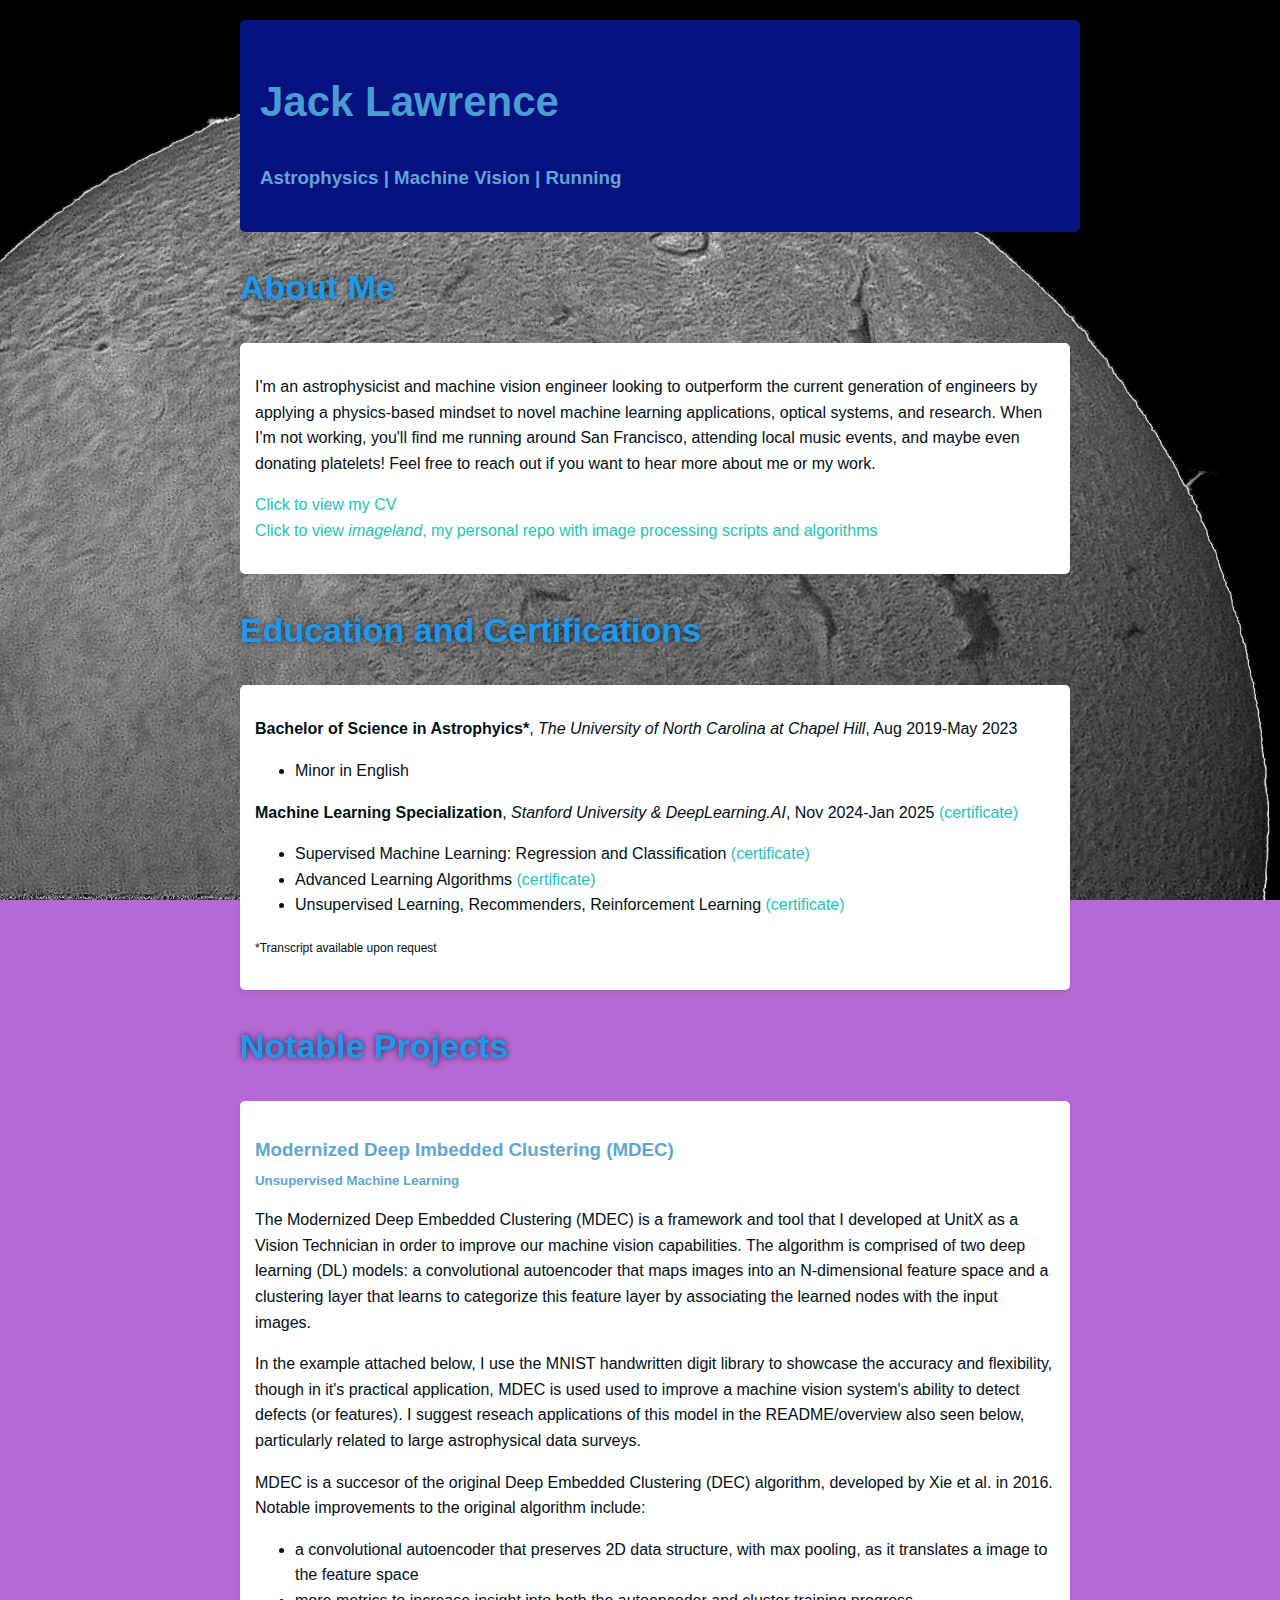
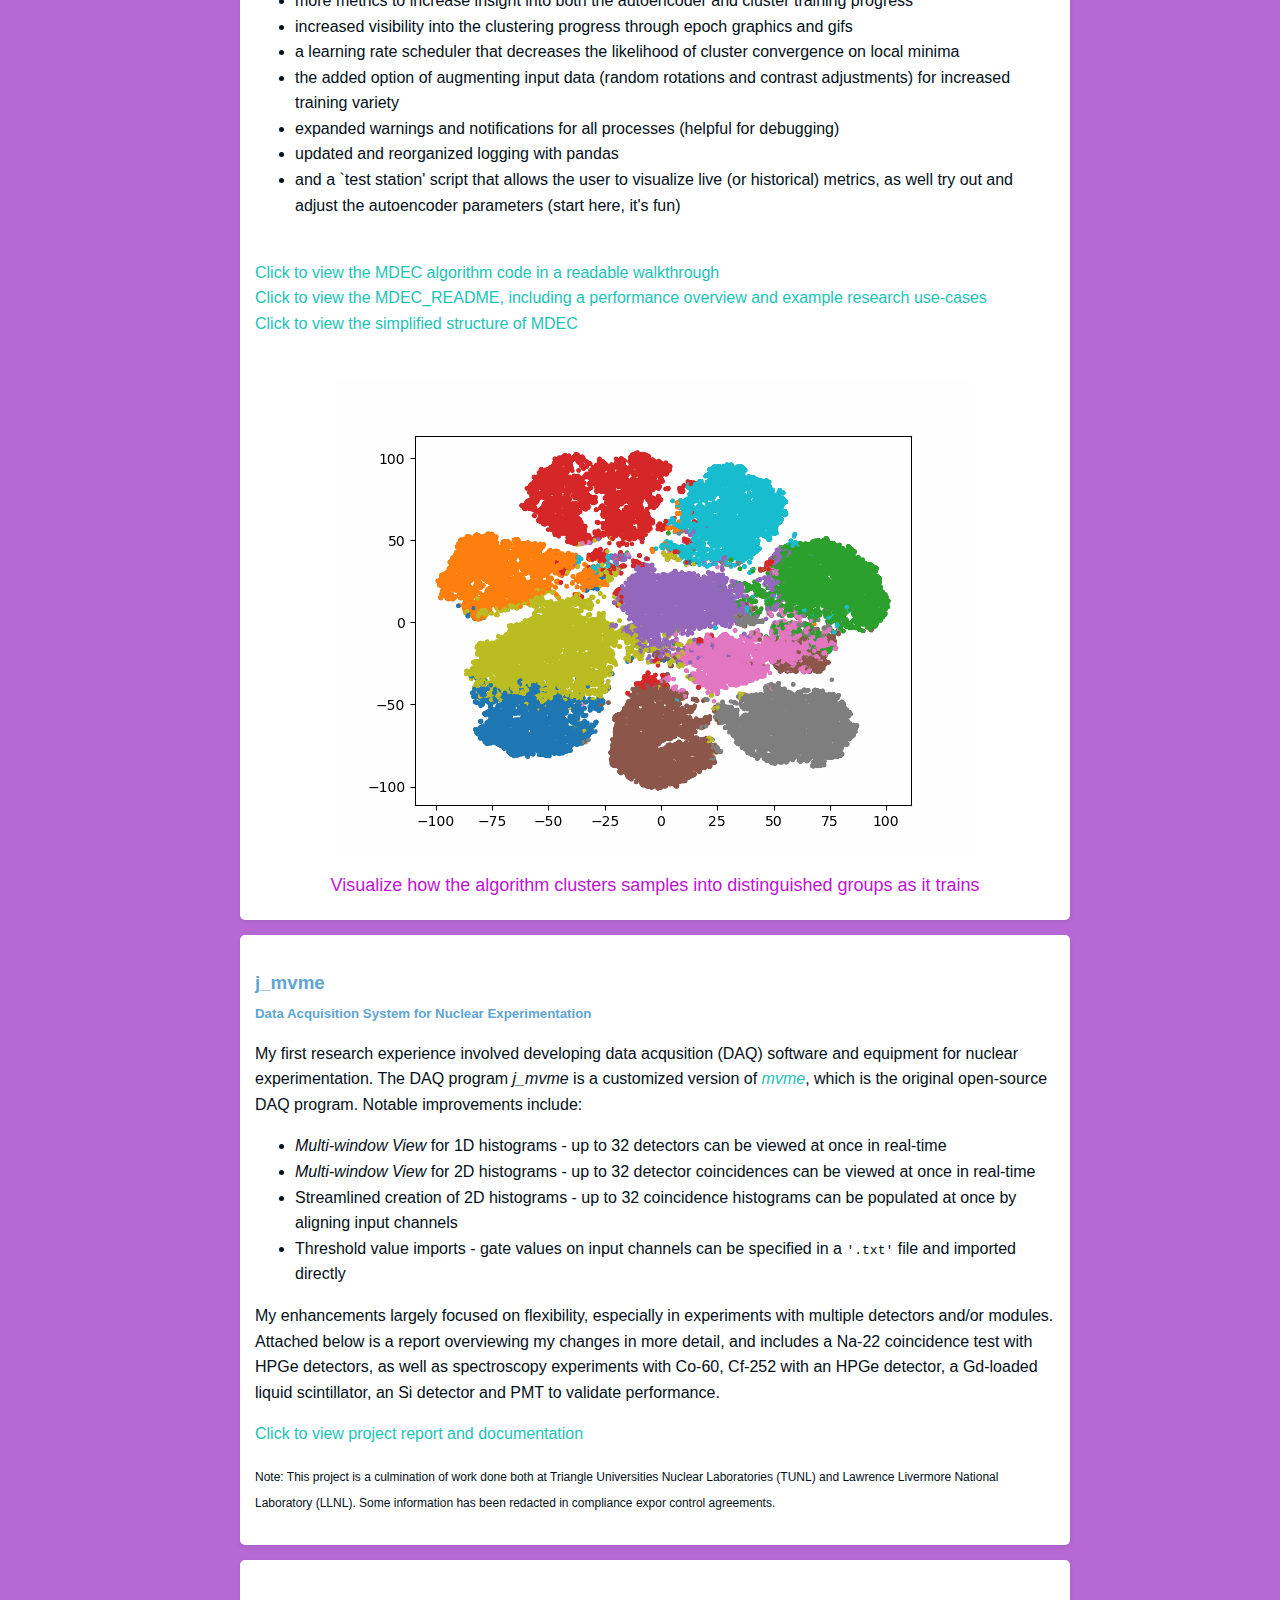
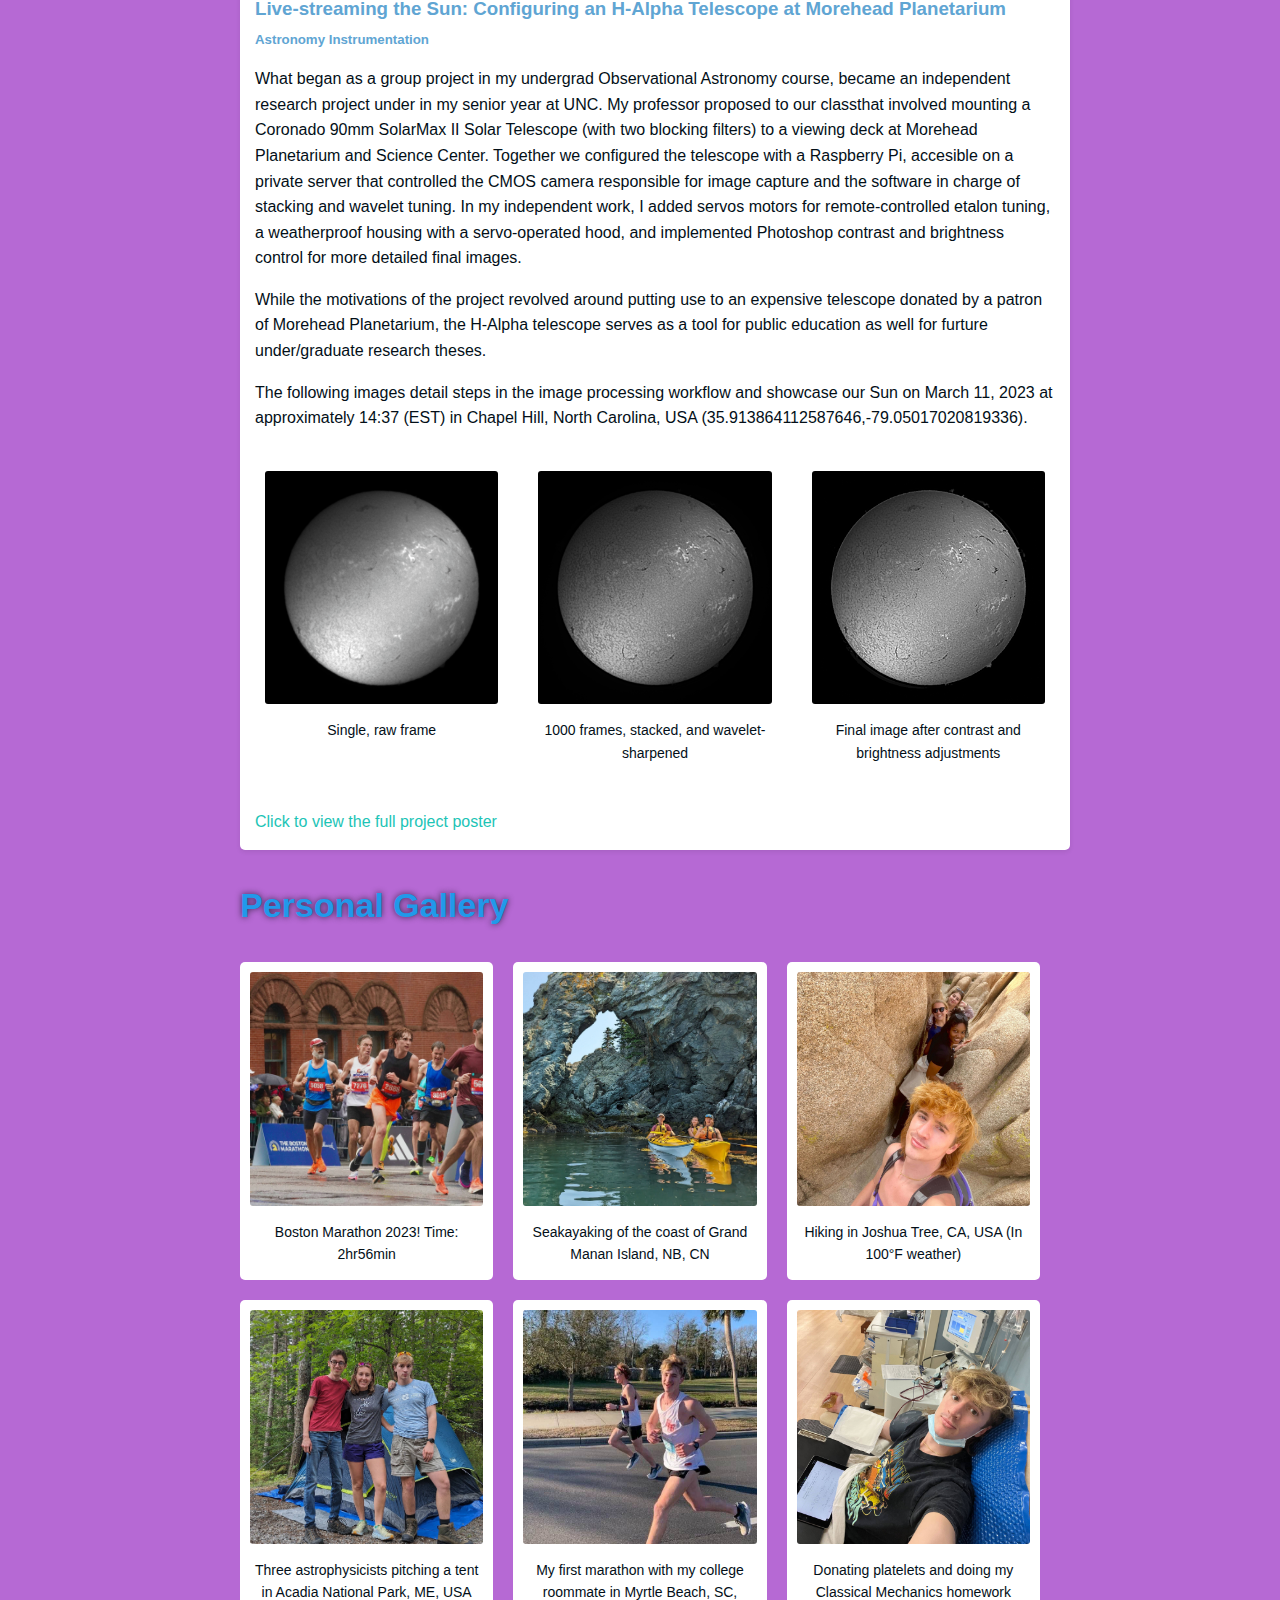
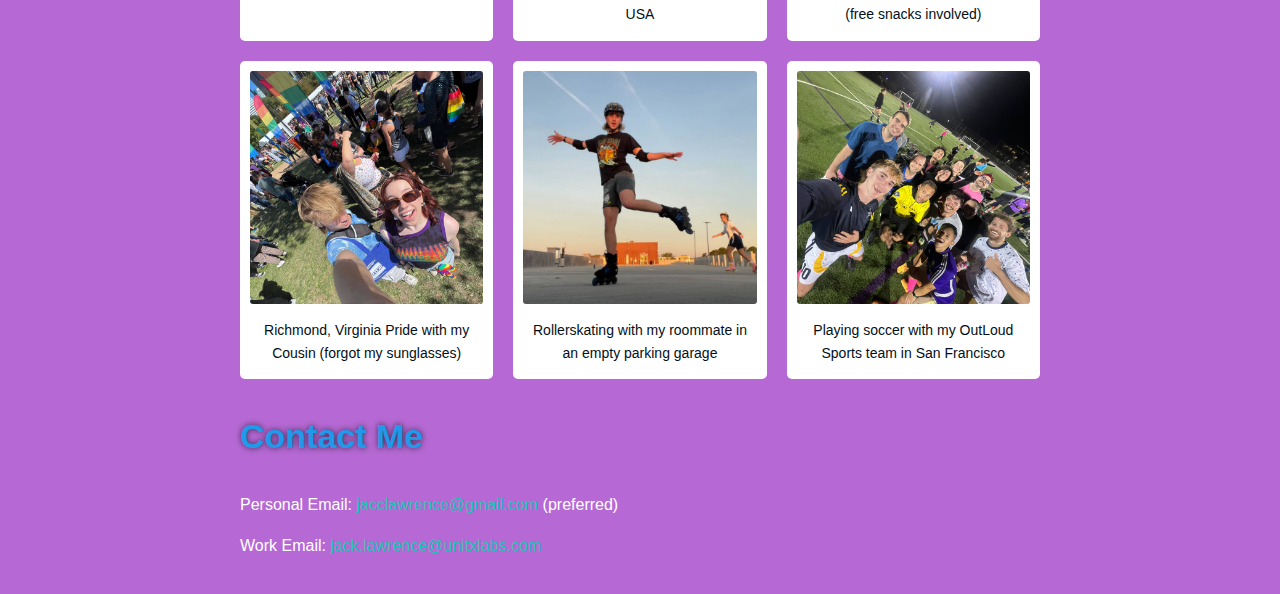
<file: index.html>
<!DOCTYPE html>
<html lang="en">
<head>
    <meta charset="UTF-8">
    <meta name="viewport" content="width=device-width, initial-scale=1.0">
    <title>Jack Lawrence - Portfolio</title>
    <style>
        body {
            font-family: 'Tahoma', sans-serif;
            color: #ffffff;
            max-width: 800px;
            margin: 0 auto;
            padding: 20px;
            line-height: 1.6;

            background-image: url('background_sun.png');
            background-size: cover;
            background-position: center;
            background-attachment: fixed;
            background-repeat: no-repeat;
            background-color: #b669d4;
        }

        header {
            background-color: #051280;
            width: 100%;
            color: #3356f1c0;
            padding: 20px;
            border-radius: 5px;
            margin-bottom: 20px;
        }

        .project {
            background-color: white;
            width: 100%;
            padding: 15px 15px;
            margin-bottom: 15px;
            border-radius: 5px;
            box-shadow: 0 2px 5px #00000015;;
            color: #030f18;
        }

        .blurb {
            background-color: #320580a1;
            width: 100%;
            padding: 3px 8px;
            margin-bottom: 15px;
            border-radius: 5px;
            box-shadow: 0 2px 5px #00000015;
            color: #030f18;
        }

        a {
            color: #1cc4b6;
            text-decoration: none;
        }

        a:hover {
            text-decoration: underline;
        }

        .pdf-container {
            width: 100%;
            margin: 10px 0;
            background: #f5f5f5;
            border: 1px solid #ddd;
            display: flex;
            justify-content: center;
        }
        
        .pdf-container embed {
            width: 100%;
            height: auto;
            min-height: 580px; 
            border: none;
        }

        h1 {
            font-size: 42px;
            color: #4B9CD3;
        }

        h2 {
            font-size: 34px;
            color: #2199ea;
            text-shadow: 0 0 6px #0b0e18c0;
        }

        h3 {
            color: #60a5d3;
        }

        h5 {
            color: #60a5d3;
        }

        .project h3 {
            margin-bottom: 5px;
        }

        .project h5 {
            margin-top: 5px;
            margin-bottom: 10px;
        }

        .gallery {
            display: grid;
            grid-template-columns: repeat(3, 1fr);
            gap: 20px;
            margin: 30px 0;
        }

        .gallery-item {
            background-color: white;
            border-radius: 5px;
            padding: 10px;
            color: #030f18;
            text-align: center;
        }

        .gallery-image {
            width: 100%;
            height: 0;
            padding-bottom: 100%;
            position: relative;
            overflow: hidden;
            border-radius: 3px;
            margin-bottom: 10px;
        }

        .gallery-image img {
            position: absolute;
            top: 0;
            left: 0;
            width: 100%;
            height: 100%;
            object-fit: cover;
        }

        .gallery-caption {
            font-size: 14px;
            padding: 5px;
        }

        .gif-caption {
            font-size: 18px;
            padding: 5px;
            color: #c113d8;
            text-align: center;
        }

        .gif-container {
            text-align: center;
            margin: 0px 0;
        }
    </style>
</head>
<body>
    <header>
        <h1>Jack Lawrence</h1>
        <h3>Astrophysics | Machine Vision | Running</h3>
    </header>

    <section id="about">
        <h2>About Me</h2>

        <div class="project">
            <p>
                I'm an astrophysicist and machine vision engineer looking to outperform the current generation of engineers by applying a
                physics-based mindset to novel machine learning applications, optical systems, and research. When I'm not working, you'll find me running around San Francisco, 
                attending local music events, and maybe even donating platelets! Feel free to reach out if you want to hear more about me or my work.
            </p>
            <p>
                <a href="docs/LawrenceCV_2025_etc.pdf" target="_blank">Click to view my CV</a><br>
                <a href="https://github.com/jaccl17/imageland" target="_blank">Click to view <em>imageland</em>, my personal repo with image processing scripts and algorithms</a>
            </p>
        </div>
    </section>

    <section id="about">
        <h2>Education and Certifications</h2>

        <div class="project">
            <p>
                <b>Bachelor of Science in Astrophyics*</b>, <em>The University of North Carolina at Chapel Hill</em>, Aug 2019-May 2023
                <ul>
                    <li>Minor in English</li>
                </ul>
            </p>
            <p>
                <b>Machine Learning Specialization</b>, <em>Stanford University & DeepLearning.AI</em>, Nov 2024-Jan 2025 <a href="certificates/Coursera_RTBETC4ZVQL1.pdf" target="_blank">(certificate)</a><br>
                <ul>
                    <li>Supervised Machine Learning: Regression and Classification</b> <a href="certificates/Coursera_ECE4CZYJPANU.pdf" target="_blank">(certificate)</a></li>
                    <li>Advanced Learning Algorithms <a href="certificates/Coursera_BQMYKWB6MF9B.pdf" target="_blank">(certificate)</a></li>
                    <li>Unsupervised Learning, Recommenders, Reinforcement Learning <a href="certificates/Coursera_FLWZPO1N9WEY.pdf" target="_blank">(certificate)</a></li>
                </ul>
            </p>
            <p><span style="font-size: 12px;">*Transcript available upon request</span></p>
        </div>
    </section>

    <section id="projects">
        <h2>Notable Projects</h2>
        
        <div class="project">
            <h3>Modernized Deep Imbedded Clustering (MDEC)</h3>
            <h5>Unsupervised Machine Learning</h5>
            <p>The Modernized Deep Embedded Clustering (MDEC) is a framework and tool that I
                developed at UnitX as a Vision Technician in order to improve our machine vision capabilities. 
                The algorithm is comprised of two deep learning (DL) models: a convolutional autoencoder that maps images into an N-dimensional feature
                space and a clustering layer that learns to categorize this feature layer by associating
                the learned nodes with the input images.</p>
            <p>
                In the example attached below, I use the MNIST handwritten digit library to showcase the accuracy and flexibility,
                though in it's practical application, MDEC is used used to improve a machine vision system's ability to detect defects (or features). I suggest reseach applications of this model
                in the README/overview also seen below, particularly related to large astrophysical data surveys. </p>
            <p>
                MDEC is a succesor of the original Deep Embedded Clustering (DEC) algorithm, developed by Xie et al. in 2016. Notable improvements to the original algorithm include:
                <ul>
                    <li>a convolutional autoencoder that preserves 2D data structure, with max pooling, as it translates a image to the feature space</li>
                    <li>more metrics to increase insight into both the autoencoder and cluster training progress</li>
                    <li>increased visibility into the clustering progress through epoch graphics and gifs </li>
                    <li>a learning rate scheduler that decreases the likelihood of cluster convergence on local minima </li>
                    <li>the added option of augmenting input data (random rotations and contrast adjustments) for increased training variety</li>
                    <li>expanded warnings and notifications for all processes (helpful for debugging)</li>
                    <li>updated and reorganized logging with pandas</li>
                    <li>and a `test station' script that allows the user to visualize live (or historical) metrics, as well try out and adjust the autoencoder parameters (start here, it's fun)</li>
                </ul>
                <br>
                <a href="docs/MDEC_combined.html" target="_blank">Click to view the MDEC algorithm code in a readable walkthrough</a> <br>
                <a href="docs/MDEC_README.pdf" target="_blank">Click to view the MDEC_README, including a performance overview and example research use-cases</a> <br>
                <a href="docs/mdec_model.png" target="_blank">Click to view the simplified structure of MDEC</a>
            </p>
            <br>
            <div class="gif-container">
                <img src="docs/map_delayed.gif" alt="clustering gif" style="max-width: 80%;">
            </div>
            <div class="gif-caption">Visualize how the algorithm clusters samples into distinguished groups as it trains</div>
        </div>
        
        <div class="project">
            <h3>j_mvme</h3>
            <h5>Data Acquisition System for Nuclear Experimentation</h5>
            <p>My first research experience involved developing data acqusition (DAQ) software and equipment for nuclear experimentation. The DAQ program <em>j_mvme</em> is a customized version of
                <em><a href="https://www.mesytec.com/downloads/mvme.html" target="_blank">mvme</a></em>, which is the original open-source DAQ program. Notable improvements include:
                <ul>
                    <li><em>Multi-window View</em> for 1D histograms - up to 32 detectors can be viewed at once in real-time</li>
                    <li><em>Multi-window View</em> for 2D histograms - up to 32 detector coincidences can be viewed at once in real-time</li>
                    <li>Streamlined creation of 2D histograms - up to 32 coincidence histograms can be populated at once by aligning input channels</li>
                    <li>Threshold value imports - gate values on input channels can be specified in a <tt>'.txt'</tt> file and imported directly</li>
                </ul>
                My enhancements largely focused on flexibility, especially in experiments with multiple detectors and/or modules. Attached below is a report overviewing my changes in more detail, 
                and includes a Na-22 coincidence test with HPGe detectors, as well as spectroscopy experiments with Co-60, Cf-252 with an HPGe detector, a Gd-loaded liquid scintillator, an Si detector and PMT
                to validate performance. <br>
                </p>
            <a href="docs/j_mvme_documentation-compressed.pdf" target="_blank">Click to view project report and documentation</a>
            <p><span style="font-size: 12px;">Note: This project is a culmination of work done both at Triangle Universities Nuclear Laboratories (TUNL) and Lawrence Livermore National Laboratory (LLNL). Some information has been redacted in compliance
                expor control agreements.</span></p>
        </div>

        <div class="project">
            <h3>Live-streaming the Sun: Configuring an H-Alpha Telescope at Morehead Planetarium</h3>
            <h5>Astronomy Instrumentation</h5>
            <p>What began as a group project in my undergrad Observational Astronomy course, became an independent research project under in my senior year at UNC. My professor proposed to our classthat involved mounting 
                a Coronado 90mm SolarMax II Solar Telescope (with two blocking filters) to a viewing deck at Morehead Planetarium and Science Center. Together we configured the telescope with a Raspberry Pi, accesible on a private server
                that controlled the CMOS camera responsible for image capture and the software in charge of stacking and wavelet tuning. In my independent work, I added servos motors for remote-controlled etalon tuning, a weatherproof housing
                with a servo-operated hood, and implemented Photoshop contrast and brightness control for more detailed final images. </p>
            <p>
                While the motivations of the project revolved around putting use to an expensive telescope donated by a patron of Morehead Planetarium, the H-Alpha telescope serves as a tool for public education as well for furture under/graduate
                research theses. </p>
            <p>
                The following images detail steps in the image processing workflow and showcase our Sun on March 11, 2023 at approximately 14:37 (EST) in Chapel Hill, North Carolina, USA (35.913864112587646,-79.05017020819336).
            </p>
            <div class="gallery">
                <div class="gallery-item">
                    <div class="gallery-image">
                        <img src="sun_pics/sun_raw.png" alt="single frame">
                    </div>
                    <div class="gallery-caption">Single, raw frame</div>
                </div>
                
                <div class="gallery-item">
                    <div class="gallery-image">
                        <img src="sun_pics/sun_stacked_wavelets.png" alt="stacked, wavelet sharpened">
                    </div>
                    <div class="gallery-caption">1000 frames, stacked, and wavelet-sharpened</div>
                </div>
                
                <div class="gallery-item">
                    <div class="gallery-image">
                        <img src="sun_pics/sun_final.png" alt="contrast, brightness adjustments">
                    </div>
                    <div class="gallery-caption">Final image after contrast and brightness adjustments</div>
                </div>
            </div>
            <a href="docs/H-Alpha_project_poster.pdf" target="_blank">Click to view the full project poster</a>
        </div>
    </section>

    <section id="gallery">
        <h2>Personal Gallery</h2>
        <div class="gallery">
            
            <div class="gallery-item">
                <div class="gallery-image">
                    <img src="personal_gallery/boston.jpg" alt="Gallery Image 1">
                </div>
                <div class="gallery-caption">Boston Marathon 2023! Time: 2hr56min</div>
            </div>
            
            <div class="gallery-item">
                <div class="gallery-image">
                    <img src="personal_gallery/grand_manan_seakayaking.jpg" alt="Gallery Image 2">
                </div>
                <div class="gallery-caption">Seakayaking of the coast of Grand Manan Island, NB, CN</div>
            </div>
            
            <div class="gallery-item">
                <div class="gallery-image">
                    <img src="personal_gallery/joshua_tree.jpg" alt="Gallery Image 3">
                </div>
                <div class="gallery-caption">Hiking in Joshua Tree, CA, USA (In 100&degF weather)</div>
            </div>
            
            <div class="gallery-item">
                <div class="gallery-image">
                    <img src="personal_gallery/maine_camping.jpg" alt="Gallery Image 4">
                </div>
                <div class="gallery-caption"> Three astrophysicists pitching a tent in Acadia National Park, ME, USA</div>
            </div>
            
            <div class="gallery-item">
                <div class="gallery-image">
                    <img src="personal_gallery/myrtle.jpg" alt="Gallery Image 5">
                </div>
                <div class="gallery-caption">My first marathon with my college roommate in Myrtle Beach, SC, USA</div>
            </div>
            
            <div class="gallery-item">
                <div class="gallery-image">
                    <img src="personal_gallery/platelets.jpg" alt="Gallery Image 6">
                </div>
                <div class="gallery-caption">Donating platelets and doing my Classical Mechanics homework (free snacks involved)</div>
            </div>
            
            <div class="gallery-item">
                <div class="gallery-image">
                    <img src="personal_gallery/richmond_pride.jpg" alt="Gallery Image 7">
                </div>
                <div class="gallery-caption">Richmond, Virginia Pride with my Cousin (forgot my sunglasses)</div>
            </div>
            
            <div class="gallery-item">
                <div class="gallery-image">
                    <img src="personal_gallery/rollerskating.jpg" alt="Gallery Image 8">
                </div>
                <div class="gallery-caption">Rollerskating with my roommate in an empty parking garage</div>
            </div>
            
            <div class="gallery-item">
                <div class="gallery-image">
                    <img src="personal_gallery/soccer.jpg" alt="Gallery Image 9">
                </div>
                <div class="gallery-caption">Playing soccer with my OutLoud Sports team in San Francisco</div>
            </div>
        </div>
    </section>

    <section id="contact">
        <h2>Contact Me</h2>
        <p>Personal Email: <a href="mailto:jacclawrence@gmail.com">jacclawrence@gmail.com</a> (preferred)</p>
        <p>Work Email: <a href="mailto:jack.lawrence@unitxlabs.com">jack.lawrence@unitxlabs.com</a></p>
    </section>
</body>
</html>
</file>
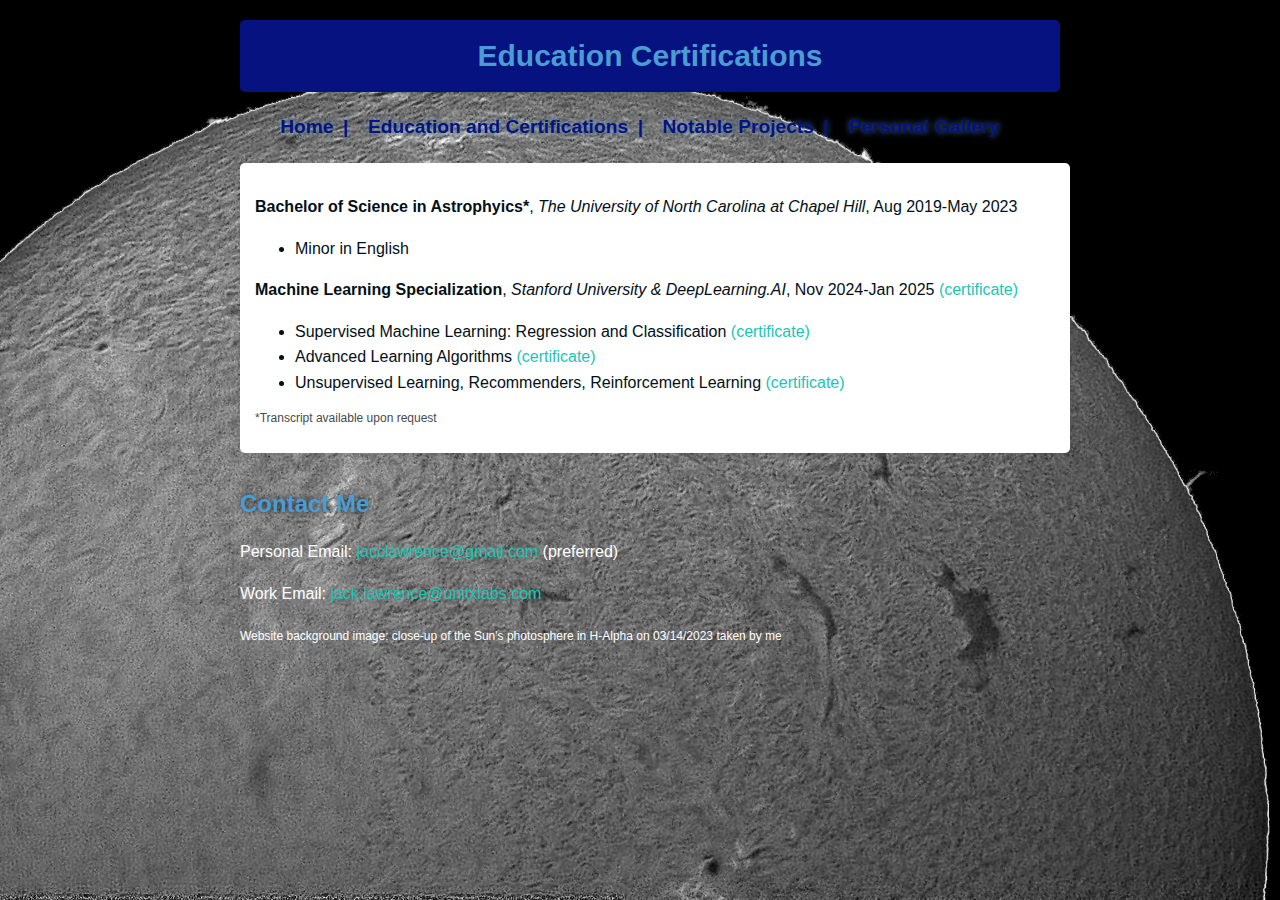
<file: education.html>
<!DOCTYPE html>
<html lang="en">
<head>
    <meta charset="UTF-8">
    <meta name="viewport" content="width=device-width, initial-scale=1.0">
    <title>Jack Lawrence | Education and Certifications</title>
    <link rel="stylesheet" href="styles.css">
</head>
<body>
    <header>
        <h1 class="mini">Education  Certifications</h1>
    </header>

    <nav class="main-nav">
        <a href="index.html">Home</a>
        <a href="education.html">Education and Certifications</a>
        <a href="projects.html">Notable Projects</a>
        <a href="gallery.html">Personal Gallery</a>
    </nav>

    <main>
        <section id="about">
    
            <div class="project">
                <p>
                    <b>Bachelor of Science in Astrophyics*</b>, <em>The University of North Carolina at Chapel Hill</em>, Aug 2019-May 2023
                    <ul>
                        <li>Minor in English</li>
                    </ul>
                </p>
                <p>
                    <b>Machine Learning Specialization</b>, <em>Stanford University & DeepLearning.AI</em>, Nov 2024-Jan 2025 <a href="certificates/Coursera_RTBETC4ZVQL1.pdf" target="_blank">(certificate)</a><br>
                    <ul>
                        <li>Supervised Machine Learning: Regression and Classification</b> <a href="certificates/Coursera_ECE4CZYJPANU.pdf" target="_blank">(certificate)</a></li>
                        <li>Advanced Learning Algorithms <a href="certificates/Coursera_BQMYKWB6MF9B.pdf" target="_blank">(certificate)</a></li>
                        <li>Unsupervised Learning, Recommenders, Reinforcement Learning <a href="certificates/Coursera_FLWZPO1N9WEY.pdf" target="_blank">(certificate)</a></li>
                    </ul>
                </p>
                <p class="note-container">*Transcript available upon request</p>
            </div>
        </section>
        <section id="contact">
            <h4>Contact Me</h4>
            <p>Personal Email: <a href="mailto:jacclawrence@gmail.com">jacclawrence@gmail.com</a> (preferred)</p>
            <p>Work Email: <a href="mailto:jack.lawrence@unitxlabs.com">jack.lawrence@unitxlabs.com</a></p>
        </section>
    
        <p><span style="font-size: 12px;">Website background image: close-up of the Sun's photosphere in H-Alpha on 03/14/2023 taken by me</span></p>
    </main>
</body>
</html>
</file>
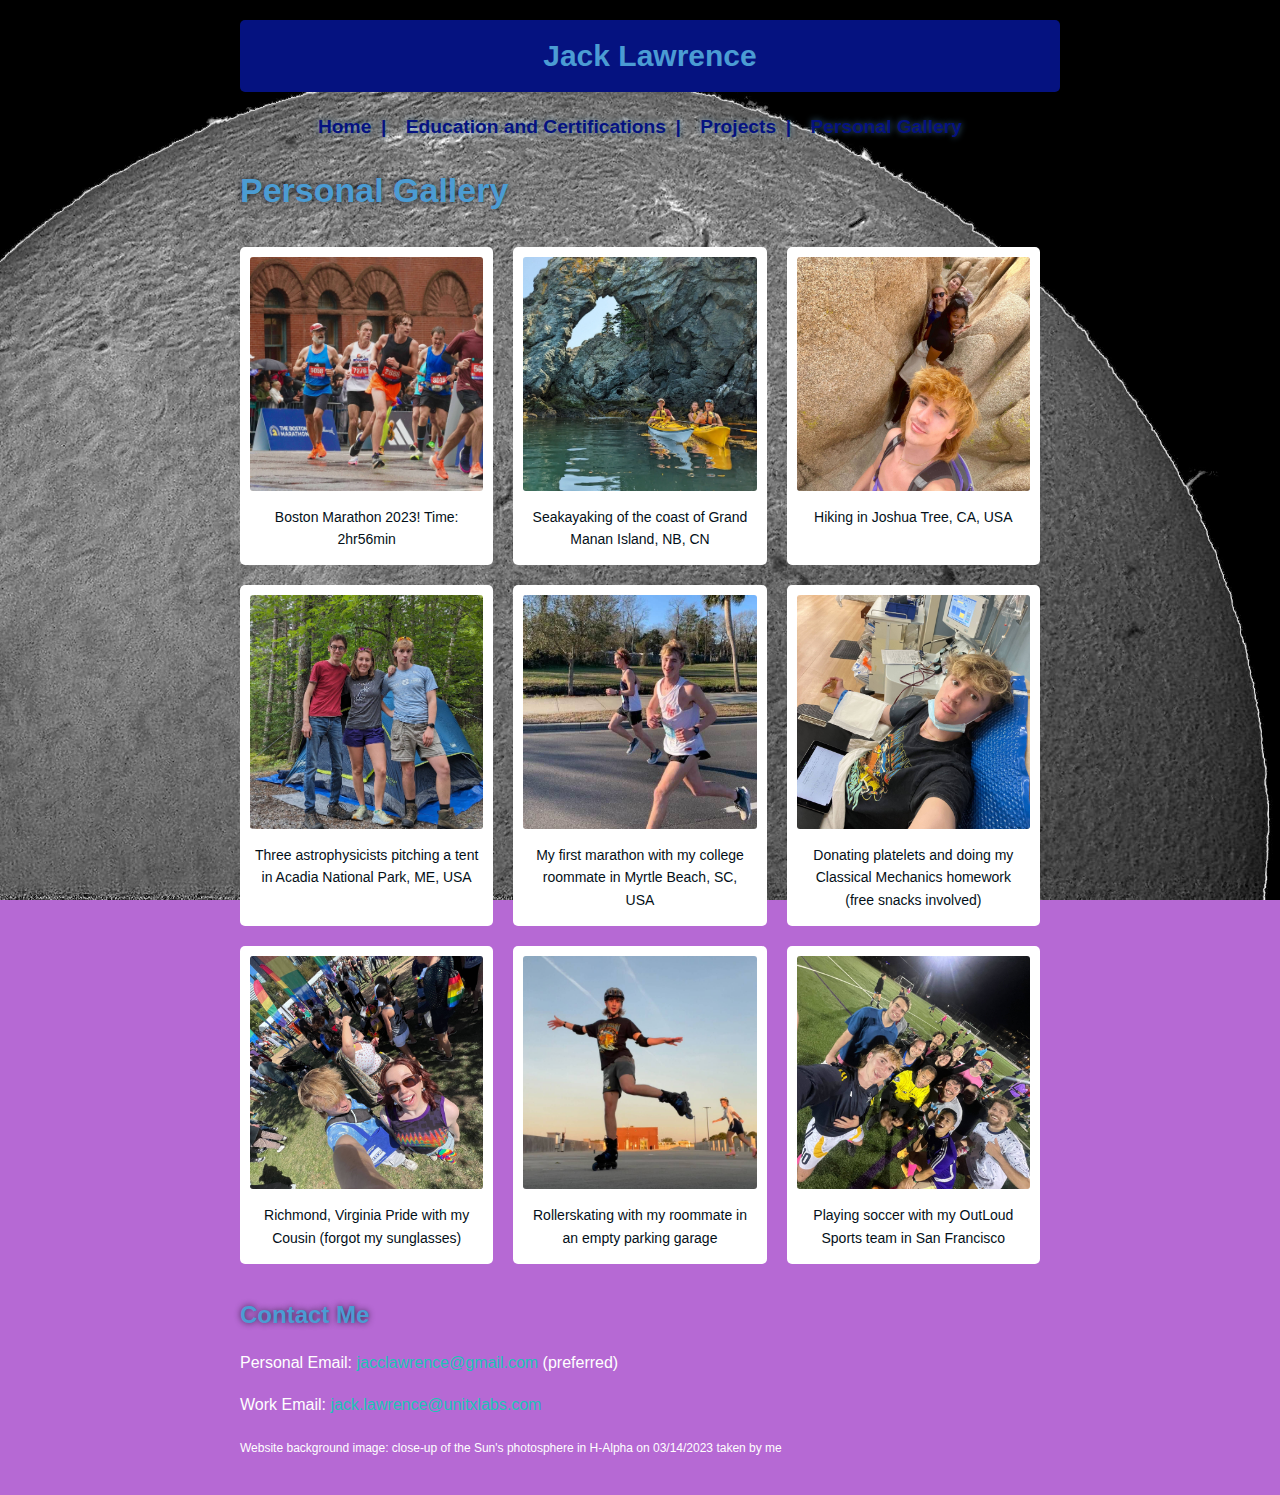
<file: gallery.html>
<!DOCTYPE html>
<html lang="en">
<head>
    <meta charset="UTF-8">
    <meta name="viewport" content="width=device-width, initial-scale=1.0">
    <title>Personal Gallery | Jack Lawrence</title>
    <link rel="stylesheet" href="styles.css">
</head>
<body>
    <header>
        <h1 class="mini"> Jack Lawrence </h1>
    </header>

    <nav class="main-nav">
        <a href="index.html">Home</a>
        <a href="education.html">Education and Certifications</a>
        <a href="projects.html">Projects</a>
        <a href="gallery.html">Personal Gallery</a>
    </nav>

    <main>
        <section id="gallery">
            <h2>Personal Gallery</h2>
            <div class="gallery">

                <div class="gallery-item">
                    <div class="gallery-image">
                        <img src="personal_gallery/boston.jpg" alt="Gallery Image 1">
                    </div>
                    <div class="gallery-caption">Boston Marathon 2023! Time: 2hr56min</div>
                </div>
                
                <div class="gallery-item">
                    <div class="gallery-image">
                        <img src="personal_gallery/grand_manan_seakayaking.jpg" alt="Gallery Image 2">
                    </div>
                    <div class="gallery-caption">Seakayaking of the coast of Grand Manan Island, NB, CN</div>
                </div>
                
                <div class="gallery-item">
                    <div class="gallery-image">
                        <img src="personal_gallery/joshua_tree.jpg" alt="Gallery Image 3">
                    </div>
                    <div class="gallery-caption">Hiking in Joshua Tree, CA, USA</div>
                </div>
                
                <div class="gallery-item">
                    <div class="gallery-image">
                        <img src="personal_gallery/maine_camping.jpg" alt="Gallery Image 4">
                    </div>
                    <div class="gallery-caption"> Three astrophysicists pitching a tent in Acadia National Park, ME, USA</div>
                </div>
                
                <div class="gallery-item">
                    <div class="gallery-image">
                        <img src="personal_gallery/myrtle.jpg" alt="Gallery Image 5">
                    </div>
                    <div class="gallery-caption">My first marathon with my college roommate in Myrtle Beach, SC, USA</div>
                </div>
                
                <div class="gallery-item">
                    <div class="gallery-image">
                        <img src="personal_gallery/platelets.jpg" alt="Gallery Image 6">
                    </div>
                    <div class="gallery-caption">Donating platelets and doing my Classical Mechanics homework (free snacks involved)</div>
                </div>
                
                <div class="gallery-item">
                    <div class="gallery-image">
                        <img src="personal_gallery/richmond_pride.jpg" alt="Gallery Image 7">
                    </div>
                    <div class="gallery-caption">Richmond, Virginia Pride with my Cousin (forgot my sunglasses)</div>
                </div>
                
                <div class="gallery-item">
                    <div class="gallery-image">
                        <img src="personal_gallery/rollerskating.jpg" alt="Gallery Image 8">
                    </div>
                    <div class="gallery-caption">Rollerskating with my roommate in an empty parking garage</div>
                </div>
                
                <div class="gallery-item">
                    <div class="gallery-image">
                        <img src="personal_gallery/soccer.jpg" alt="Gallery Image 9">
                    </div>
                    <div class="gallery-caption">Playing soccer with my OutLoud Sports team in San Francisco</div>
                </div>
            </div>
        </section>
        <section id="contact">
            <h4>Contact Me</h4>
            <p>Personal Email: <a href="mailto:jacclawrence@gmail.com">jacclawrence@gmail.com</a> (preferred)</p>
            <p>Work Email: <a href="mailto:jack.lawrence@unitxlabs.com">jack.lawrence@unitxlabs.com</a></p>
        </section>
    
        <p><span style="font-size: 12px;">Website background image: close-up of the Sun's photosphere in H-Alpha on 03/14/2023 taken by me</span></p>
    </main>
</body>
</html>
</file>
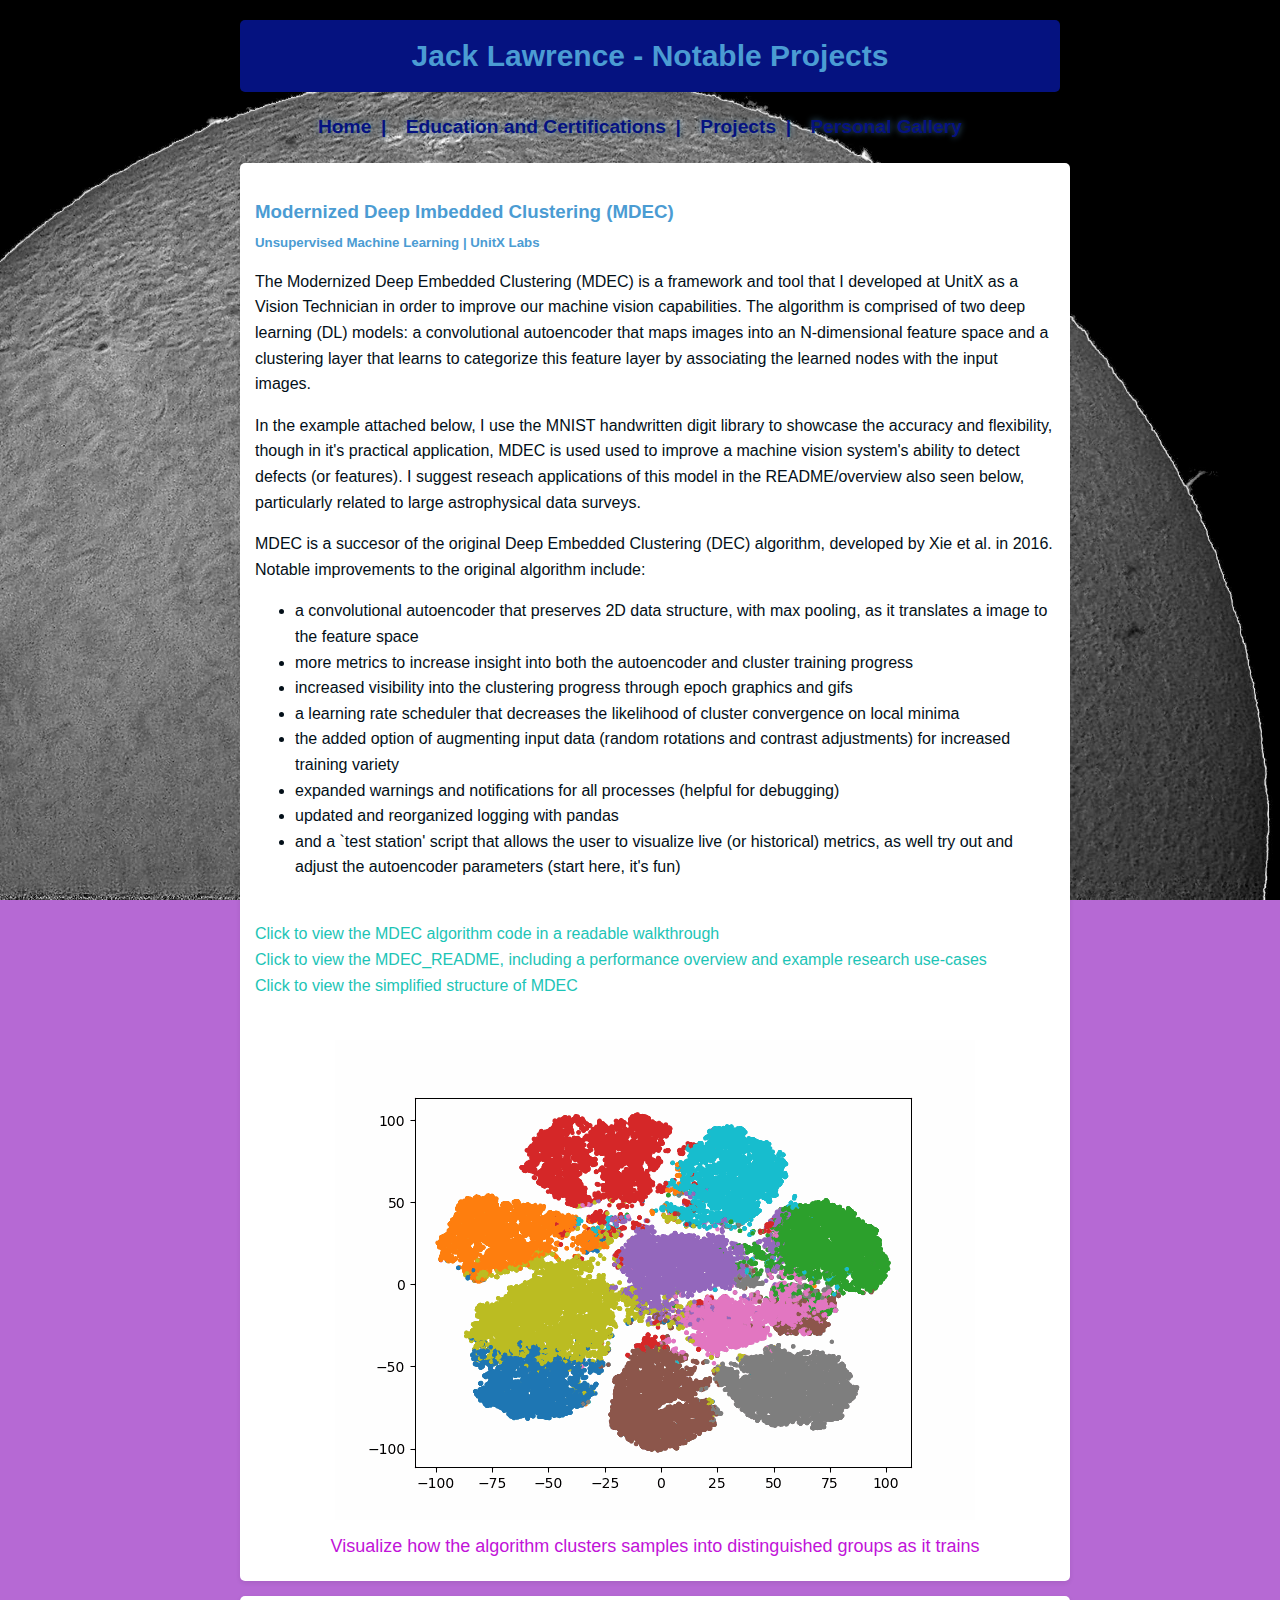
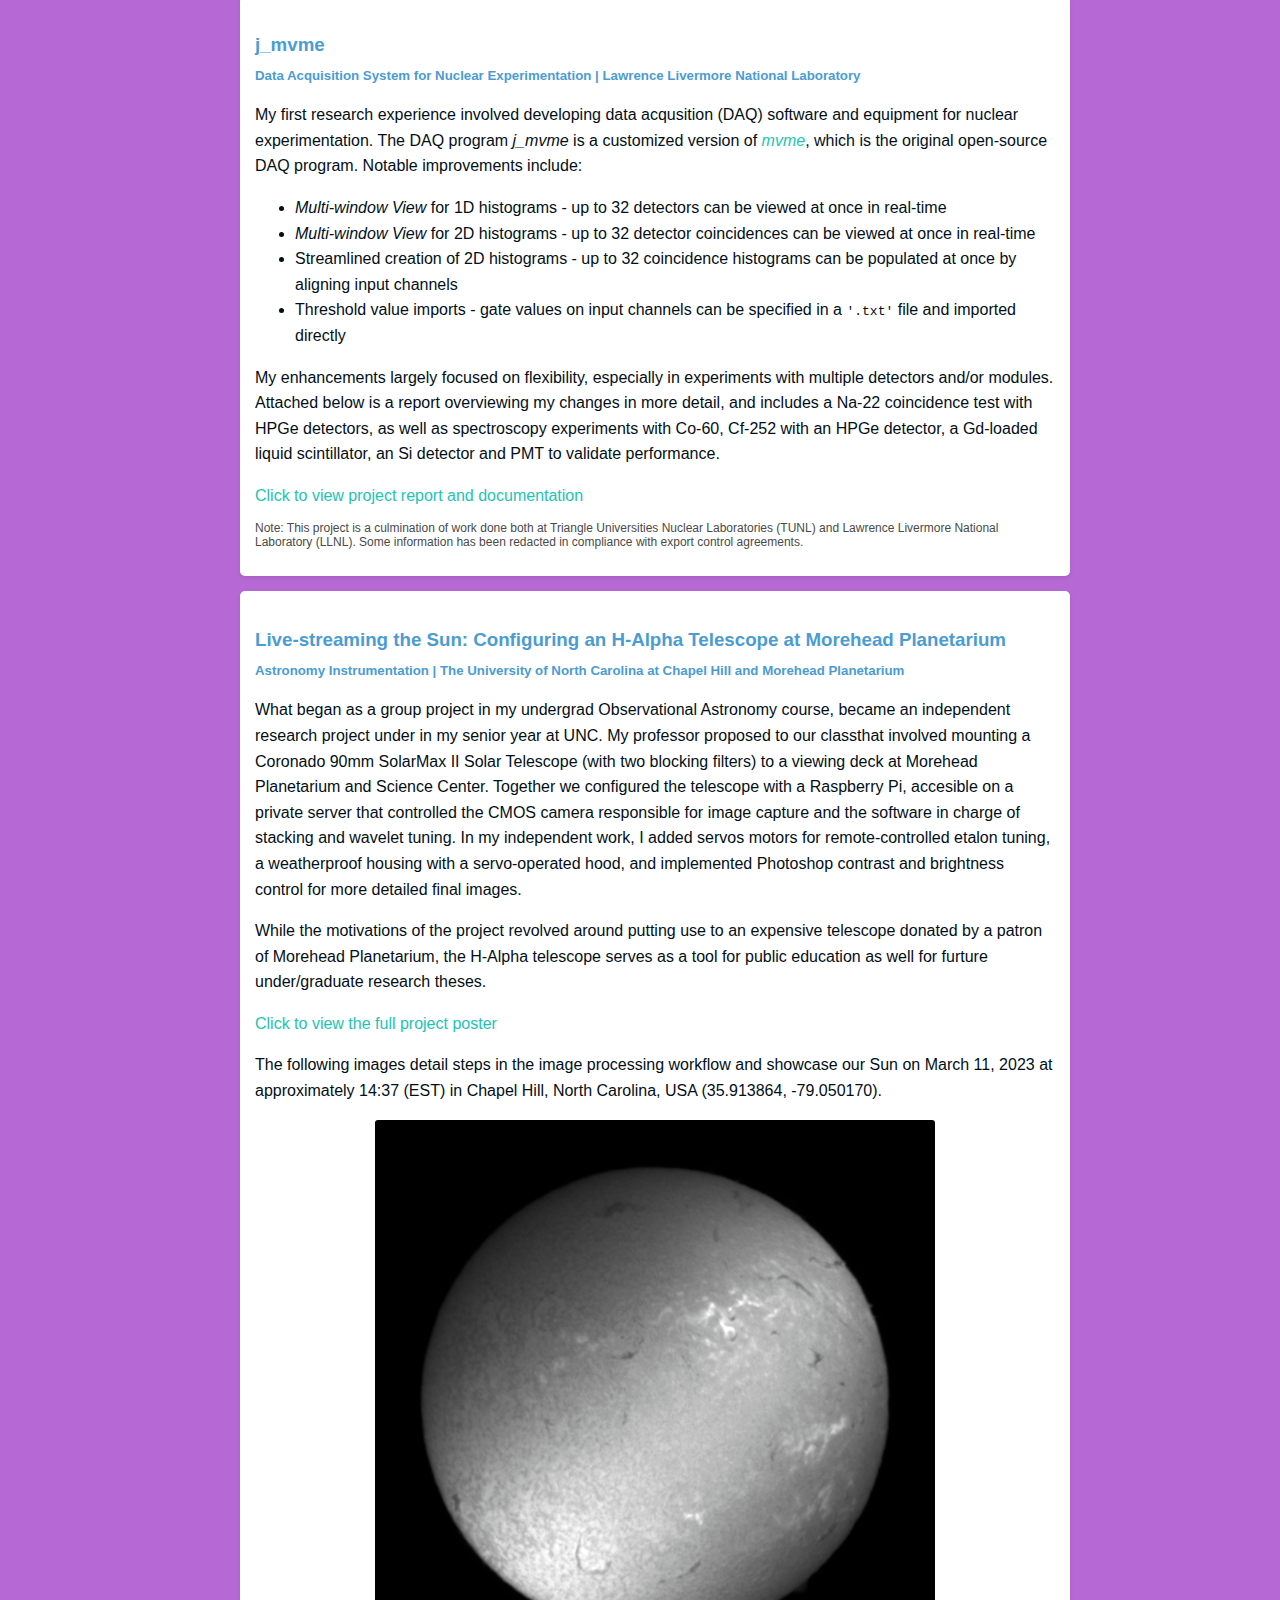
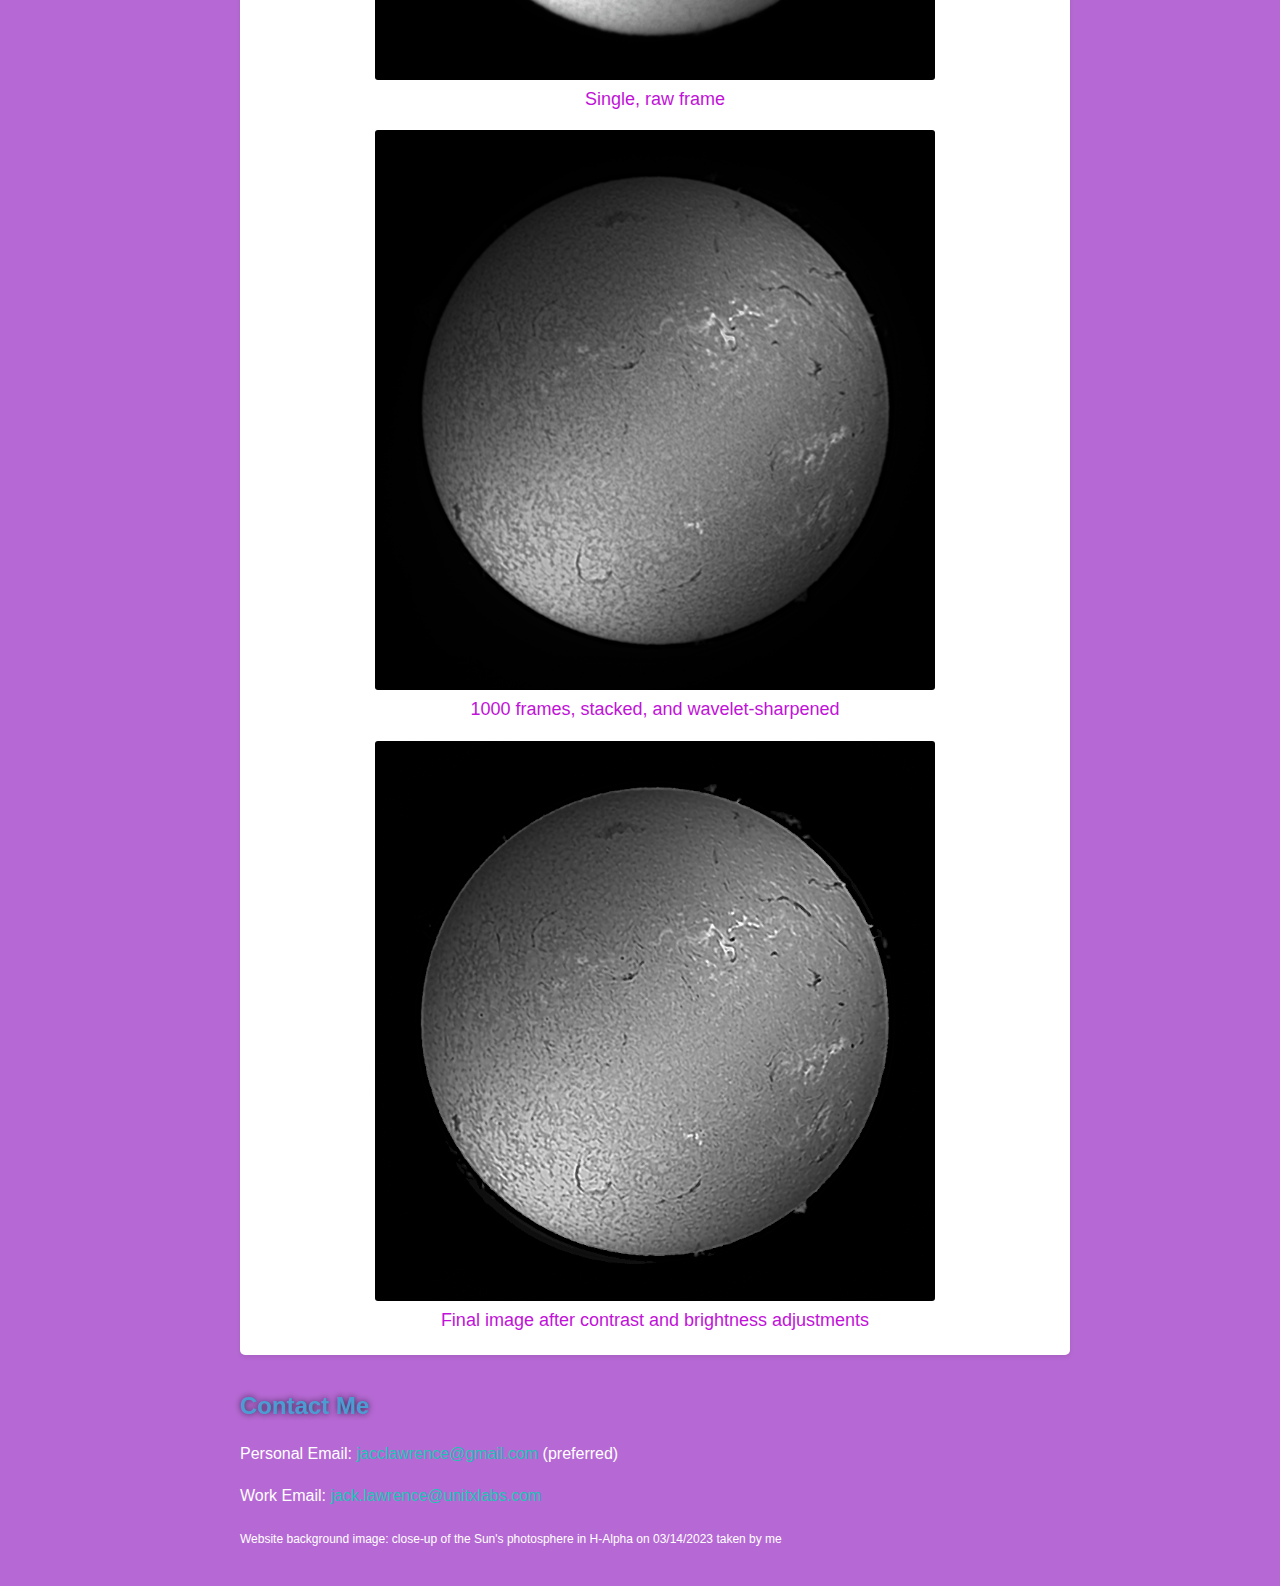
<file: projects.html>
<!DOCTYPE html>
<html lang="en">
<head>
    <meta charset="UTF-8">
    <meta name="viewport" content="width=device-width, initial-scale=1.0">
    <title>My Projects | Jack Lawrence</title>
    <link rel="stylesheet" href="styles.css">
</head>
<body>
    <header>
        <h1 class="mini"> Jack Lawrence - Notable Projects</h1>
    </header>

    <nav class="main-nav">
        <a href="index.html">Home</a>
        <a href="education.html">Education and Certifications</a>
        <a href="projects.html">Projects</a>
        <a href="gallery.html">Personal Gallery</a>
    </nav>

    <main>
        <section id="projects">
        
        <div class="project">
            <h3>Modernized Deep Imbedded Clustering (MDEC)</h3>
            <h5>Unsupervised Machine Learning | UnitX Labs</h5>
            <p>The Modernized Deep Embedded Clustering (MDEC) is a framework and tool that I
                developed at UnitX as a Vision Technician in order to improve our machine vision capabilities. 
                The algorithm is comprised of two deep learning (DL) models: a convolutional autoencoder that maps images into an N-dimensional feature
                space and a clustering layer that learns to categorize this feature layer by associating
                the learned nodes with the input images.</p>
            <p>
                In the example attached below, I use the MNIST handwritten digit library to showcase the accuracy and flexibility,
                though in it's practical application, MDEC is used used to improve a machine vision system's ability to detect defects (or features). I suggest reseach applications of this model
                in the README/overview also seen below, particularly related to large astrophysical data surveys. </p>
            <p>
                MDEC is a succesor of the original Deep Embedded Clustering (DEC) algorithm, developed by Xie et al. in 2016. Notable improvements to the original algorithm include:
                <ul>
                    <li>a convolutional autoencoder that preserves 2D data structure, with max pooling, as it translates a image to the feature space</li>
                    <li>more metrics to increase insight into both the autoencoder and cluster training progress</li>
                    <li>increased visibility into the clustering progress through epoch graphics and gifs </li>
                    <li>a learning rate scheduler that decreases the likelihood of cluster convergence on local minima </li>
                    <li>the added option of augmenting input data (random rotations and contrast adjustments) for increased training variety</li>
                    <li>expanded warnings and notifications for all processes (helpful for debugging)</li>
                    <li>updated and reorganized logging with pandas</li>
                    <li>and a `test station' script that allows the user to visualize live (or historical) metrics, as well try out and adjust the autoencoder parameters (start here, it's fun)</li>
                </ul>
                <br>
                <a href="docs/MDEC_combined.html" target="_blank">Click to view the MDEC algorithm code in a readable walkthrough</a> <br>
                <a href="docs/MDEC_README.pdf" target="_blank">Click to view the MDEC_README, including a performance overview and example research use-cases</a> <br>
                <a href="docs/mdec_model.png" target="_blank">Click to view the simplified structure of MDEC</a>
            </p>
            <br>
            <div class="gif-container">
                <img src="docs/map_delayed.gif" alt="clustering gif" style="max-width: 80%;">
            </div>
            <div class="gif-caption">Visualize how the algorithm clusters samples into distinguished groups as it trains</div>
        </div>
        
        <div class="project">
            <h3>j_mvme</h3>
            <h5>Data Acquisition System for Nuclear Experimentation | Lawrence Livermore National Laboratory</h5>
            <p>My first research experience involved developing data acqusition (DAQ) software and equipment for nuclear experimentation. The DAQ program <em>j_mvme</em> is a customized version of
                <em><a href="https://www.mesytec.com/downloads/mvme.html" target="_blank">mvme</a></em>, which is the original open-source DAQ program. Notable improvements include:
                <ul>
                    <li><em>Multi-window View</em> for 1D histograms - up to 32 detectors can be viewed at once in real-time</li>
                    <li><em>Multi-window View</em> for 2D histograms - up to 32 detector coincidences can be viewed at once in real-time</li>
                    <li>Streamlined creation of 2D histograms - up to 32 coincidence histograms can be populated at once by aligning input channels</li>
                    <li>Threshold value imports - gate values on input channels can be specified in a <tt>'.txt'</tt> file and imported directly</li>
                </ul>
                My enhancements largely focused on flexibility, especially in experiments with multiple detectors and/or modules. Attached below is a report overviewing my changes in more detail, 
                and includes a Na-22 coincidence test with HPGe detectors, as well as spectroscopy experiments with Co-60, Cf-252 with an HPGe detector, a Gd-loaded liquid scintillator, an Si detector and PMT
                to validate performance. <br>
                </p>
            <a href="docs/j_mvme_documentation-compressed.pdf" target="_blank">Click to view project report and documentation</a>
            <p class="note-container">Note: This project is a culmination of work done both at Triangle Universities Nuclear Laboratories (TUNL) and Lawrence Livermore National Laboratory (LLNL). Some information has been redacted
                 in compliance with export control agreements.</p>
        </div>

        <div class="project">
            <h3>Live-streaming the Sun: Configuring an H-Alpha Telescope at Morehead Planetarium</h3>
            <h5>Astronomy Instrumentation | The University of North Carolina at Chapel Hill and Morehead Planetarium</h5>
            <p>What began as a group project in my undergrad Observational Astronomy course, became an independent research project under in my senior year at UNC. My professor proposed to our classthat involved mounting 
                a Coronado 90mm SolarMax II Solar Telescope (with two blocking filters) to a viewing deck at Morehead Planetarium and Science Center. Together we configured the telescope with a Raspberry Pi, accesible on a private server
                that controlled the CMOS camera responsible for image capture and the software in charge of stacking and wavelet tuning. In my independent work, I added servos motors for remote-controlled etalon tuning, a weatherproof housing
                with a servo-operated hood, and implemented Photoshop contrast and brightness control for more detailed final images. </p>
            <p>
                While the motivations of the project revolved around putting use to an expensive telescope donated by a patron of Morehead Planetarium, the H-Alpha telescope serves as a tool for public education as well for furture under/graduate
                research theses. </p>

            <p><a href="docs/H-Alpha_project_poster.pdf" target="_blank">Click to view the full project poster</a></p>

            <p>
                The following images detail steps in the image processing workflow and showcase our Sun on March 11, 2023 at approximately 14:37 (EST) in Chapel Hill, North Carolina, USA (35.913864, -79.050170).
            </p>
            
            <div class="lone-image">
                <img src="sun_pics/sun_raw.png" alt="single frame">
            </div>
            <div class="lone-caption">Single, raw frame</div>
        
            <div class="lone-image">
                <img src="sun_pics/sun_stacked_wavelets.png" alt="stacked, wavelet sharpened">
            </div>
            <div class="lone-caption">1000 frames, stacked, and wavelet-sharpened</div>
        
            <div class="lone-image">
                <img src="sun_pics/sun_final.png" alt="contrast, brightness adjustments">
            </div>
            <div class="lone-caption">Final image after contrast and brightness adjustments</div>
            
        </div>
    </section>

    <section id="contact">
        <h4>Contact Me</h4>
        <p>Personal Email: <a href="mailto:jacclawrence@gmail.com">jacclawrence@gmail.com</a> (preferred)</p>
        <p>Work Email: <a href="mailto:jack.lawrence@unitxlabs.com">jack.lawrence@unitxlabs.com</a></p>
    </section>

    <p><span style="font-size: 12px;">Website background image: close-up of the Sun's photosphere in H-Alpha on 03/14/2023 taken by me</span></p>
    </main>
</body>
</html>
</file>
<file: styles.css>
body {
    font-family: 'Tahoma', sans-serif;
    color: #ffffff;
    max-width: 800px;
    margin: 0 auto;
    padding: 20px;
    line-height: 1.6;

    background-image: url('background_sun.png');
    background-size: cover;
    background-position: center;
    background-attachment: fixed;
    background-repeat: no-repeat;
    background-color: #b669d4;
}

header {
    background-color: #051280;
    width: 100%;
    text-align: center;
    color: #3356f1c0;
    padding: 5px 10px;
    border-radius: 5px;
    margin-bottom: 10px;
    line-height: 0.6;
}

.project {
    background-color: white;
    width: 100%;
    padding: 15px 15px;
    margin-top: 5px;
    margin-bottom: 15px;
    border-radius: 5px;
    box-shadow: 0 2px 5px #00000015;;
    color: #030f18;
}

.blurb {
    background-color: #320580a1;
    width: 100%;
    padding: 3px 8px;
    margin-bottom: 15px;
    border-radius: 5px;
    box-shadow: 0 2px 5px #00000015;
    color: #030f18;
}

a {
    color: #1cc4b6;
    text-decoration: none;
}

a:hover {
    text-decoration: underline;
}

.main-nav {
    text-align: center;
    margin: 20px 0;
    font-family: Tahoma, sans-serif;
}  

.main-nav a {
    color: #051280;
    text-shadow: 0 0 6px #6cb9ec86;
    font-size: 1.2rem;
    margin: 0 15px;
    position: relative;
    transition: color 0.3s ease;
    font-weight: bold
}
  
.main-nav a:not(:last-child)::after {
    content: "|";
    color: #051280;
    position: absolute;
    right: -15px
}
  
.main-nav a.active {
    border-bottom: 2px solid #FF6B6B !important;
}

.pdf-container {
    width: 100%;
    margin: 0px;
    background: #f5f5f5;
    border: 1px solid #ddd;
    display: flex;
    justify-content: center;
}

.pdf-container embed {
    width: 100%;
    height: auto;
    min-height: 580px; 
    border: none;
}

h1 {
    font-size: 50px;
    color: #4B9CD3;
    padding: 2px 10px;
}

h1.mini {
    font-size: 30px;
    color: #4B9CD3;
    padding: 2px 10px;
}

h2 {
    font-size: 34px;
    color: #4B9CD3;
    text-shadow: 0 0 6px #0b0e18c0;
    margin-top: 15px;
    margin-bottom: 2px;
}

h3 {
    color: #4B9CD3;
}

h4 {
    font-size: 24px;
    color: #4B9CD3;
    text-shadow: 0 0 6px #0b0e18c0;
    padding-bottom: 0;
    margin-bottom: 0;
}

h5 {
    color: #4B9CD3;
}

.project h3 {
    margin-bottom: 5px;
}

.project h5 {
    margin-top: 5px;
    margin-bottom: 10px;
}

span.subtitle {
    font-size: 0.4em;
}

.note-container {
    font-size: 12px;
    line-height: 1.2;
    color: #4a4a4a;
}

.gallery {
    display: grid;
    grid-template-columns: repeat(3, 1fr);
    gap: 20px;
    margin: 30px 0;
}

.gallery-item {
    background-color: white;
    border-radius: 5px;
    padding: 10px;
    color: #030f18;
    text-align: center;
}

.gallery-image {
    width: 100%;
    height: 0;
    padding-bottom: 100%;
    position: relative;
    overflow: hidden;
    border-radius: 3px;
    margin-bottom: 10px;
}

.gallery-image img {
    position: absolute;
    top: 0;
    left: 0;
    width: 100%;
    height: 100%;
    object-fit: cover;
}

.gallery-caption {
    font-size: 14px;
    padding: 5px;
}

.lone-image {
    width: 70%;
    margin: 0 auto;
    height: 0;
    padding-bottom: 70%; 
    position: relative;
    overflow: hidden;
    border-radius: 3px;
    margin-top: 12px;
}

.lone-image img {
    position: absolute;
    width: 100%;
    height: 100%;
    object-fit: cover;
}

.lone-caption {
    font-size: 18px;
    padding: 5px;
    text-align: center;
    color: #c113d8;
}

.gif-caption {
    font-size: 18px;
    padding: 5px;
    color: #c113d8;
    text-align: center;
}

.gif-container {
    text-align: center;
    margin: 0px 0;
}
</file>
